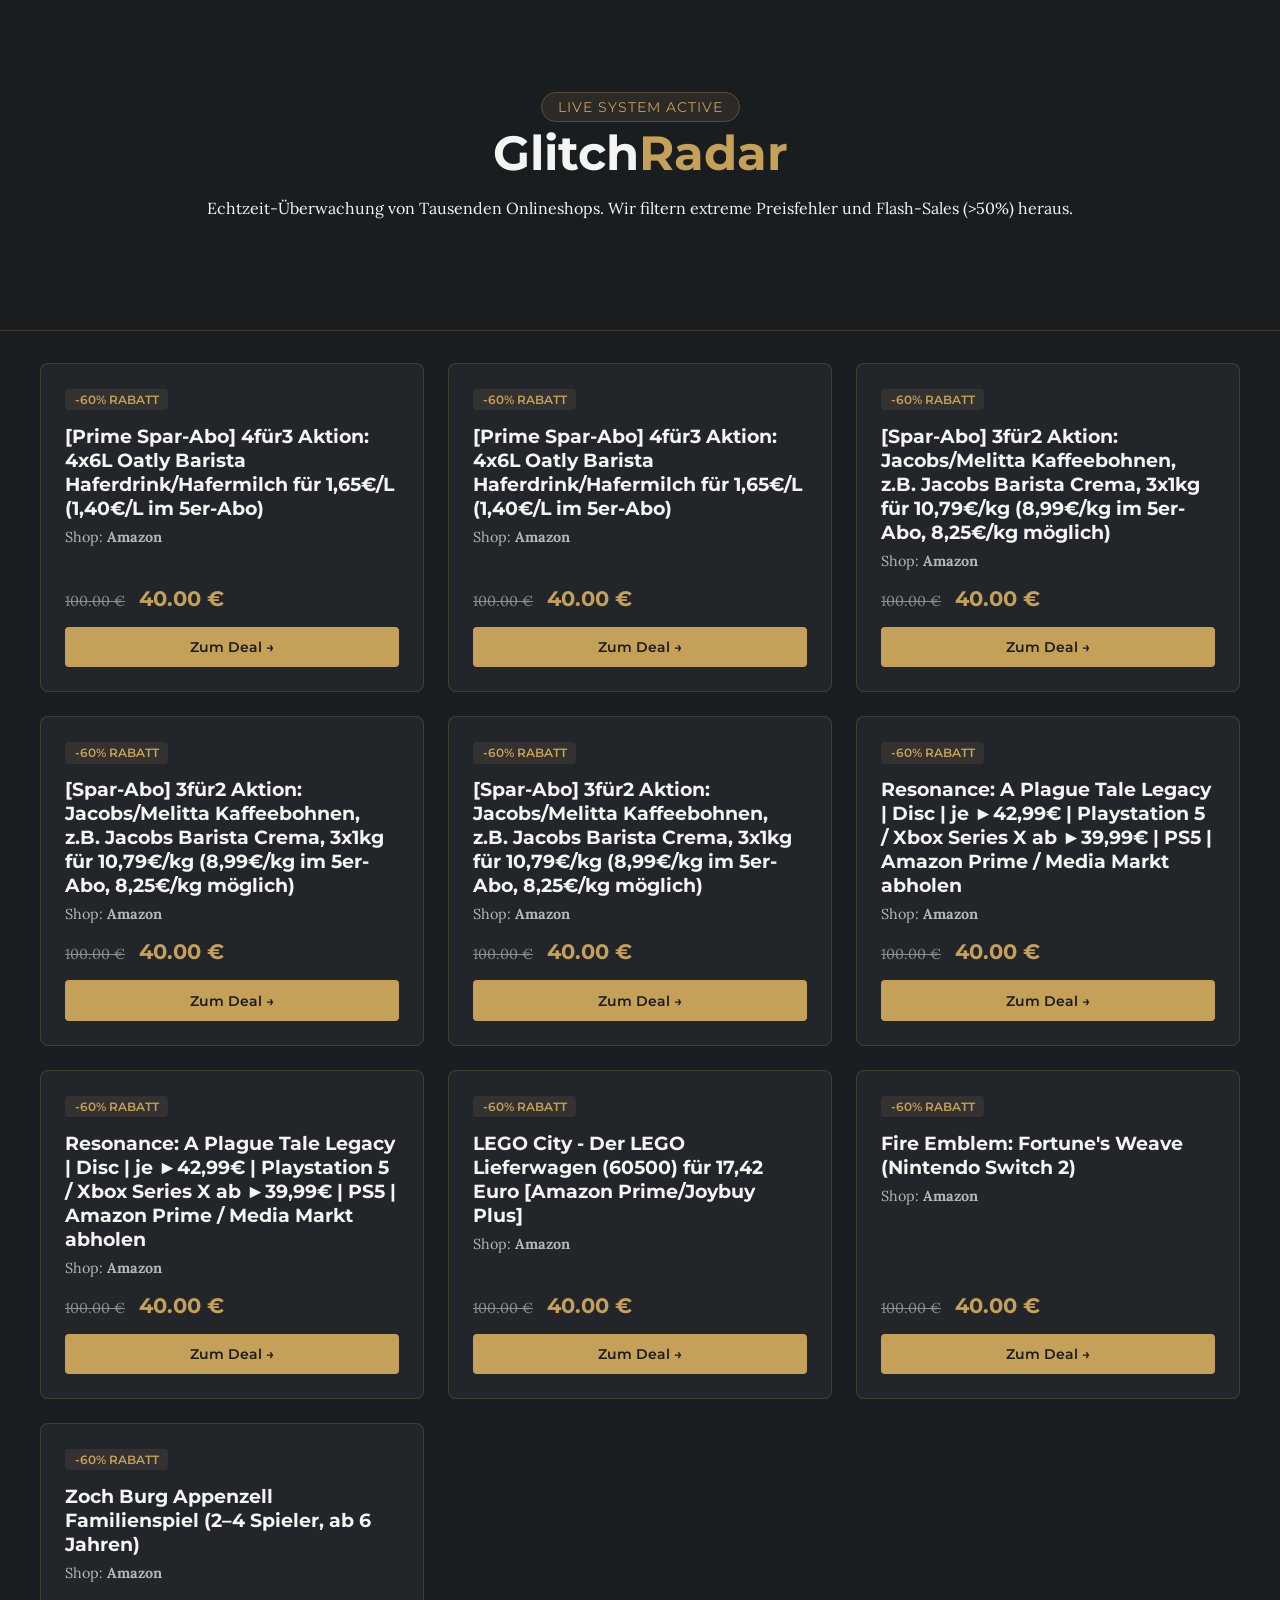
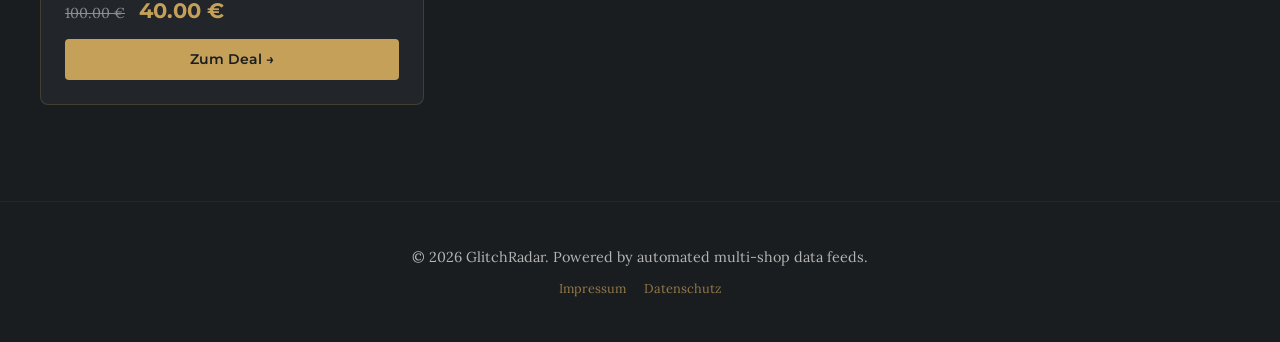
<file: index.html>
<!DOCTYPE html>
<html lang="de">
<head>
    <meta charset="UTF-8">
    <meta name="viewport" content="width=device-width, initial-scale=1.0">
    <title>GlitchRadar – Live Price Anomaly Finder</title>
    <link rel="stylesheet" href="assets/css/style.css">
    <link href="https://fonts.googleapis.com/css2?family=Lora:ital,wght@0,400;0,600;1,400&family=Montserrat:wght@400;600;700&display=swap" rel="stylesheet">
</head>
<body>
    <header class="hero">
        <div class="container">
            <span class="badge">LIVE SYSTEM ACTIVE</span>
            <h1>Glitch<span>Radar</span></h1>
            <p>Echtzeit-Überwachung von Tausenden Onlineshops. Wir filtern extreme Preisfehler und Flash-Sales (&gt;50%) heraus.</p>
        </div>
    </header>

    <main class="container">
        <section id="deals-feed">
            <p class="loading" style="text-align:center; opacity:0.7;">Lade Datenströme...</p>
        </section>
    </main>

    <footer>
    <p>&copy; 2026 GlitchRadar. Powered by automated multi-shop data feeds.</p>
    <p style="margin-top: 0.5rem; font-size: 0.8rem;">
        <a href="impressum.html" style="color: var(--accent-color); text-decoration: none; margin-right: 15px;">Impressum</a>
        <a href="datenschutz.html" style="color: var(--accent-color); text-decoration: none;">Datenschutz</a>
    </p>
</footer>
    <script>
        // Fallback-Produkte, damit die Seite sofort saubere Karten im Dark-Tech-Look zeigt
        const fallbackProducts = [
            {
                title: "High-End OLED Gaming Monitor (Preisfehler)",
                old_price: 999.00,
                new_price: 399.00,
                discount: 60,
                shop: "TechStore Test",
                url: "#"
            },
            {
                title: "Cyberpunk Edition Mechanical Keyboard",
                old_price: 249.00,
                new_price: 89.00,
                discount: 64,
                shop: "KeyVault Global",
                url: "#"
            }
        ];

        function displayDeals(products) {
            const feed = document.getElementById('deals-feed');
            if (!products || products.length === 0) {
                products = fallbackProducts;
            }
            
            let html = '<div style="display: grid; grid-template-columns: repeat(auto-fit, minmax(300px, 1fr)); gap: 1.5rem;">';
            
            products.forEach(p => {
                html += `
                    <div style="background-color: #22262B; border: 1px solid rgba(197, 160, 89, 0.2); border-radius: 8px; padding: 1.5rem; display: flex; flex-direction: column; justify-content: space-between;">
                        <div>
                            <span style="background-color: rgba(197, 160, 89, 0.1); color: #C5A059; padding: 0.2rem 0.6rem; border-radius: 4px; font-size: 0.75rem; font-family: 'Montserrat', sans-serif; font-weight: 600;">-${p.discount}% RABATT</span>
                            <h3 style="font-family: 'Montserrat', sans-serif; font-size: 1.2rem; margin: 1rem 0 0.5rem 0; color: #F4F4F2;">${p.title}</h3>
                            <p style="font-size: 0.9rem; opacity: 0.7; margin: 0 0 1rem 0;">Shop: <strong>${p.shop}</strong></p>
                        </div>
                        <div>
                            <div style="margin-bottom: 1rem;">
                                <span style="text-decoration: line-through; opacity: 0.5; margin-right: 10px; font-size: 0.9rem;">${p.old_price.toFixed(2)} €</span>
                                <span style="color: #C5A059; font-size: 1.3rem; font-weight: 700; font-family: 'Montserrat', sans-serif;">${p.new_price.toFixed(2)} €</span>
                            </div>
                            <a href="${p.url}" target="_blank" style="display: block; text-align: center; background-color: #C5A059; color: #1A1D20; padding: 0.7rem; border-radius: 4px; text-decoration: none; font-family: 'Montserrat', sans-serif; font-weight: 600; font-size: 0.9rem;">Zum Deal &rarr;</a>
                        </div>
                    </div>
                `;
            });
            
            html += '</div>';
            feed.innerHTML = html;
        }

        // Versuche die echte JSON zu laden, nutze im Fehlerfall den Fallback
        fetch('data/products.json')
            .then(res => res.json())
            .then(data => {
                if (data && data.length > 0) {
                    displayDeals(data);
                } else {
                    displayDeals(fallbackProducts);
                }
            })
            .catch(err => {
                console.log("Nutze Fallback:", err);
                displayDeals(fallbackProducts);
            });
    </script>
</body>
</html>
</file>
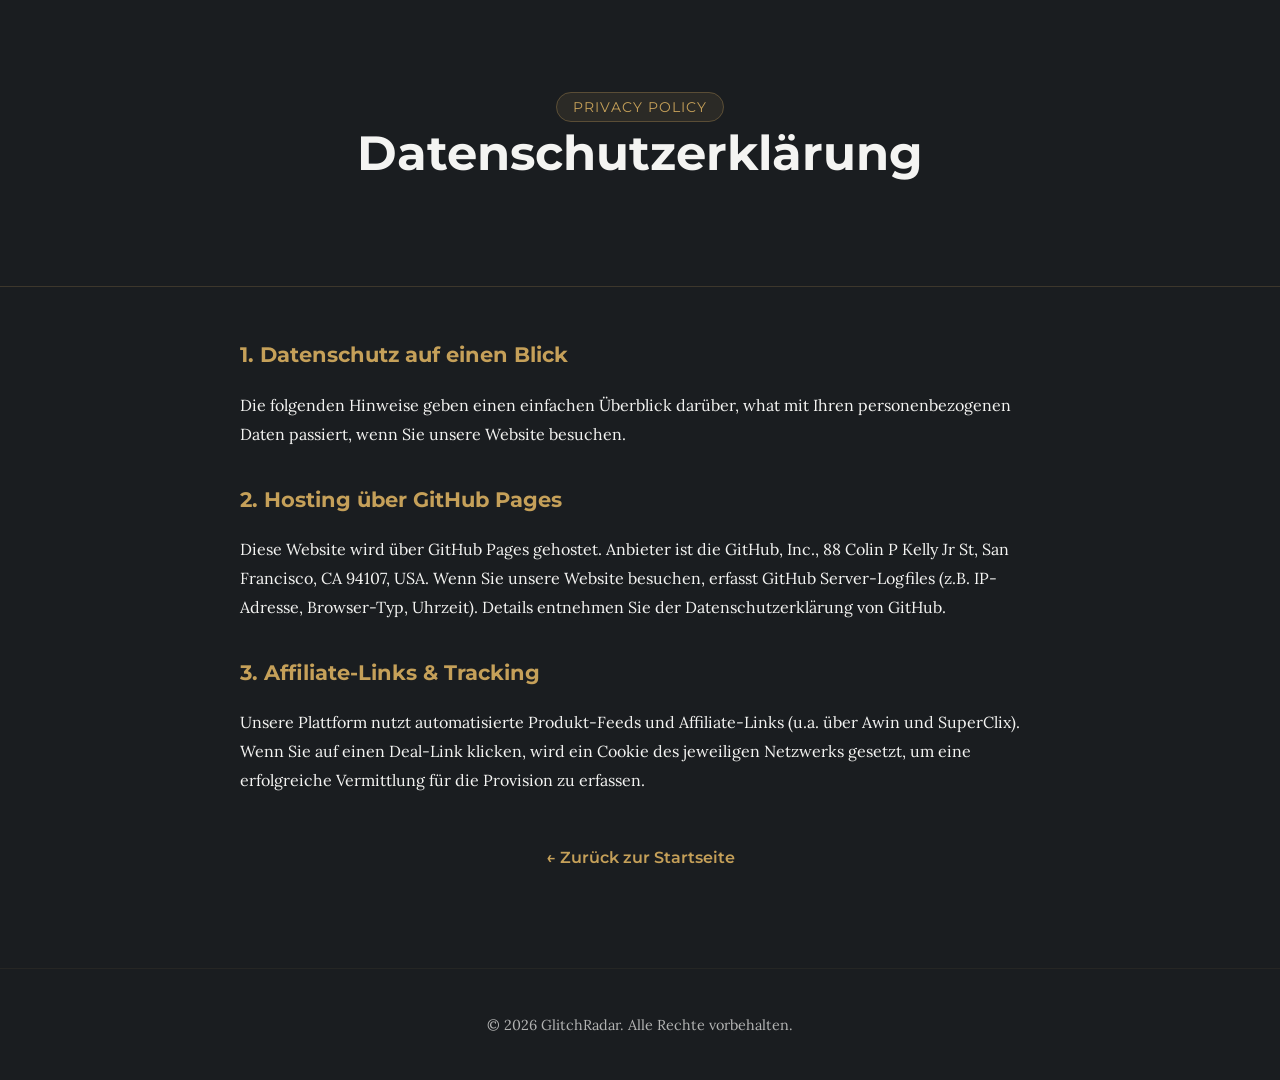
<file: datenschutz.html>
<!DOCTYPE html>
<html lang="de">
<head>
    <meta charset="UTF-8">
    <meta name="viewport" content="width=device-width, initial-scale=1.0">
    <title>Datenschutzerklärung – GlitchRadar</title>
    <link rel="stylesheet" href="assets/css/style.css">
    <link href="https://fonts.googleapis.com/css2?family=Lora:ital,wght@0,400;0,600;1,400&family=Montserrat:wght@400;600;700&display=swap" rel="stylesheet">
</head>
<body>
    <header class="hero">
        <div class="container">
            <span class="badge">PRIVACY POLICY</span>
            <h1>Datenschutzerklärung</h1>
        </div>
    </header>

    <main class="container" style="line-height: 1.8; max-width: 800px; padding-top: 2rem;">
        <h2 style="font-family: 'Montserrat', sans-serif; color: var(--accent-color); font-size: 1.3rem;">1. Datenschutz auf einen Blick</h2>
        <p>Die folgenden Hinweise geben einen einfachen Überblick darüber, what mit Ihren personenbezogenen Daten passiert, wenn Sie unsere Website besuchen.</p>

        <h2 style="font-family: 'Montserrat', sans-serif; color: var(--accent-color); font-size: 1.3rem; margin-top: 2rem;">2. Hosting über GitHub Pages</h2>
        <p>Diese Website wird über GitHub Pages gehostet. Anbieter ist die GitHub, Inc., 88 Colin P Kelly Jr St, San Francisco, CA 94107, USA. Wenn Sie unsere Website besuchen, erfasst GitHub Server-Logfiles (z.B. IP-Adresse, Browser-Typ, Uhrzeit). Details entnehmen Sie der Datenschutzerklärung von GitHub.</p>

        <h2 style="font-family: 'Montserrat', sans-serif; color: var(--accent-color); font-size: 1.3rem; margin-top: 2rem;">3. Affiliate-Links & Tracking</h2>
        <p>Unsere Plattform nutzt automatisierte Produkt-Feeds und Affiliate-Links (u.a. über Awin und SuperClix). Wenn Sie auf einen Deal-Link klicken, wird ein Cookie des jeweiligen Netzwerks gesetzt, um eine erfolgreiche Vermittlung für die Provision zu erfassen.</p>

        <div style="margin-top: 3rem; text-align: center;">
            <a href="index.html" style="color: var(--accent-color); text-decoration: none; font-family: 'Montserrat', sans-serif; font-weight: 600;">&larr; Zurück zur Startseite</a>
        </div>
    </main>

    <footer>
        <p>&copy; 2026 GlitchRadar. Alle Rechte vorbehalten.</p>
    </footer>
</body>
</html>
</file>
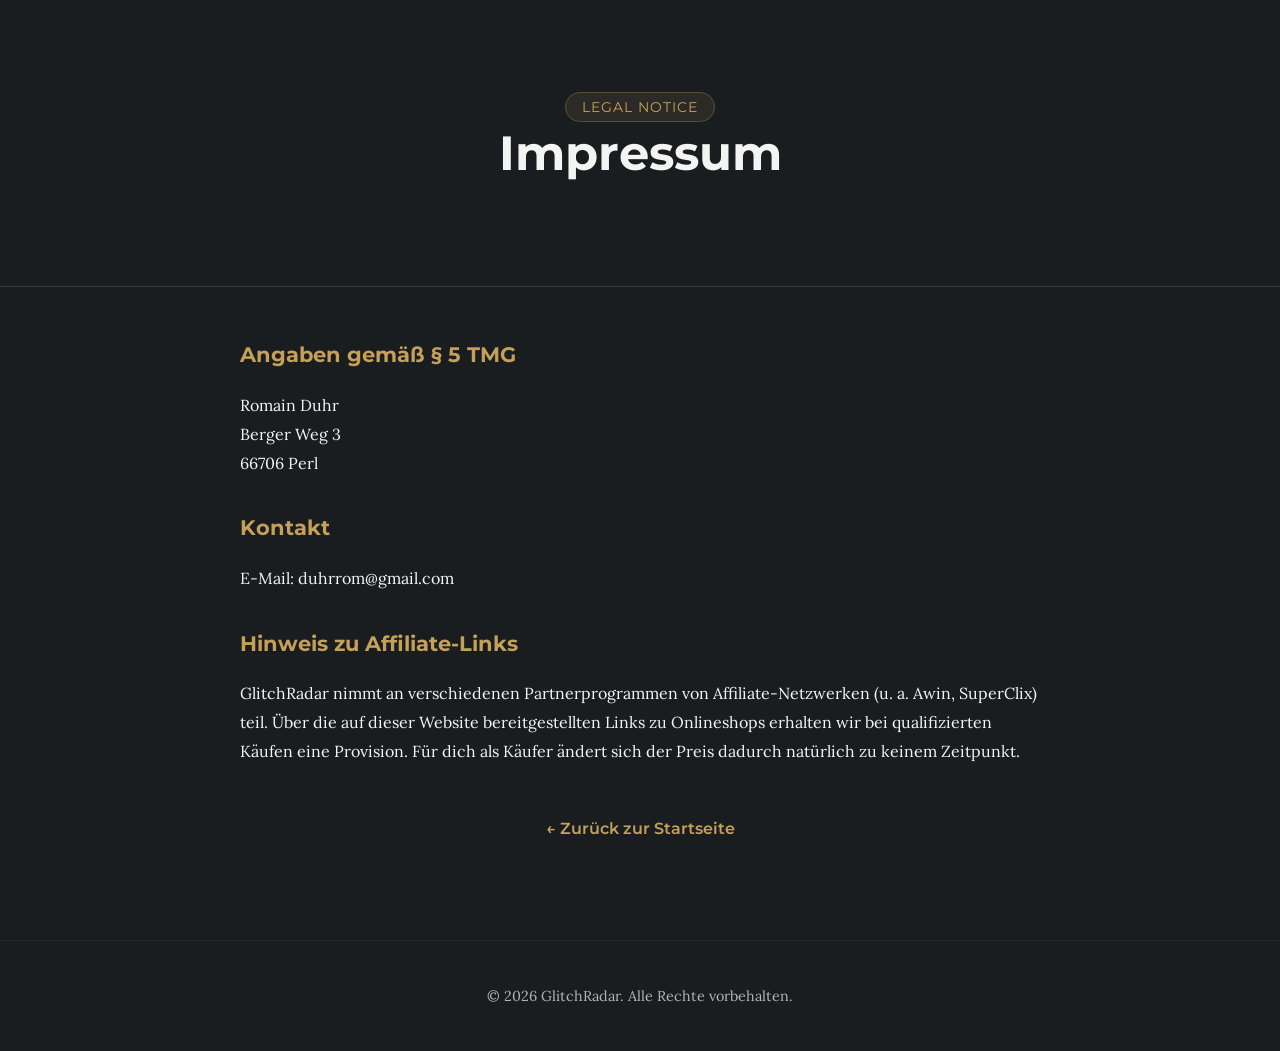
<file: impressum.html>
<!DOCTYPE html>
<html lang="de">
<head>
    <meta charset="UTF-8">
    <meta name="viewport" content="width=device-width, initial-scale=1.0">
    <title>Impressum – GlitchRadar</title>
    <link rel="stylesheet" href="assets/css/style.css">
    <link href="https://fonts.googleapis.com/css2?family=Lora:ital,wght@0,400;0,600;1,400&family=Montserrat:wght@400;600;700&display=swap" rel="stylesheet">
</head>
<body>
    <header class="hero">
        <div class="container">
            <span class="badge">LEGAL NOTICE</span>
            <h1>Impressum</h1>
        </div>
    </header>

    <main class="container" style="line-height: 1.8; max-width: 800px; padding-top: 2rem;">
        <h2 style="font-family: 'Montserrat', sans-serif; color: var(--accent-color); font-size: 1.3rem;">Angaben gemäß § 5 TMG</h2>
        <p>Romain Duhr<br>
        Berger Weg 3<br>
        66706 Perl</p>

        <h2 style="font-family: 'Montserrat', sans-serif; color: var(--accent-color); font-size: 1.3rem; margin-top: 2rem;">Kontakt</h2>
        <p>E-Mail: duhrrom@gmail.com</p>

        <h2 style="font-family: 'Montserrat', sans-serif; color: var(--accent-color); font-size: 1.3rem; margin-top: 2rem;">Hinweis zu Affiliate-Links</h2>
        <p>GlitchRadar nimmt an verschiedenen Partnerprogrammen von Affiliate-Netzwerken (u. a. Awin, SuperClix) teil. Über die auf dieser Website bereitgestellten Links zu Onlineshops erhalten wir bei qualifizierten Käufen eine Provision. Für dich als Käufer ändert sich der Preis dadurch natürlich zu keinem Zeitpunkt.</p>

        <div style="margin-top: 3rem; text-align: center;">
            <a href="index.html" style="color: var(--accent-color); text-decoration: none; font-family: 'Montserrat', sans-serif; font-weight: 600;">&larr; Zurück zur Startseite</a>
        </div>
    </main>

    <footer>
        <p>&copy; 2026 GlitchRadar. Alle Rechte vorbehalten.</p>
    </footer>
</body>
</html>
</file>
<file: assets/css/style.css>
:root {
    --bg-color: #1A1D20;        /* Tiefes Mattschwarz / Anthrazit[span_11](start_span)[span_11](end_span) */
    --accent-color: #C5A059;    /* Gedimmtes Gold / Messing[span_12](start_span)[span_12](end_span) */
    --text-color: #F4F4F2;      /* Helles Off-White[span_13](start_span)[span_13](end_span) */
    --card-bg: #22262B;
}

body {
    background-color: var(--bg-color);
    color: var(--text-color);
    font-family: 'Lora', serif;
    margin: 0;
    padding: 0;
}

h1, h2, h3, .badge {
    font-family: 'Montserrat', sans-serif;
}

.container {
    max-width: 1200px;
    margin: 0 auto;
    padding: 2rem;
}

.hero {
    text-align: center;
    padding: 4rem 0;
    border-bottom: 1px solid rgba(197, 160, 89, 0.2);
}

.hero h1 {
    font-size: 3rem;
    font-weight: 700;
    margin: 0.5rem 0;
}

.hero h1 span {
    color: var(--accent-color);
}

.badge {
    background-color: rgba(197, 160, 89, 0.1);
    color: var(--accent-color);
    padding: 0.4rem 1rem;
    border-radius: 50px;
    font-size: 0.85rem;
    letter-spacing: 1px;
    border: 1px solid rgba(197, 160, 89, 0.3);
}

footer {
    text-align: center;
    padding: 2rem;
    margin-top: 4rem;
    border-top: 1px solid rgba(197, 160, 89, 0.1);
    font-size: 0.9rem;
    opacity: 0.7;
}
</file>
